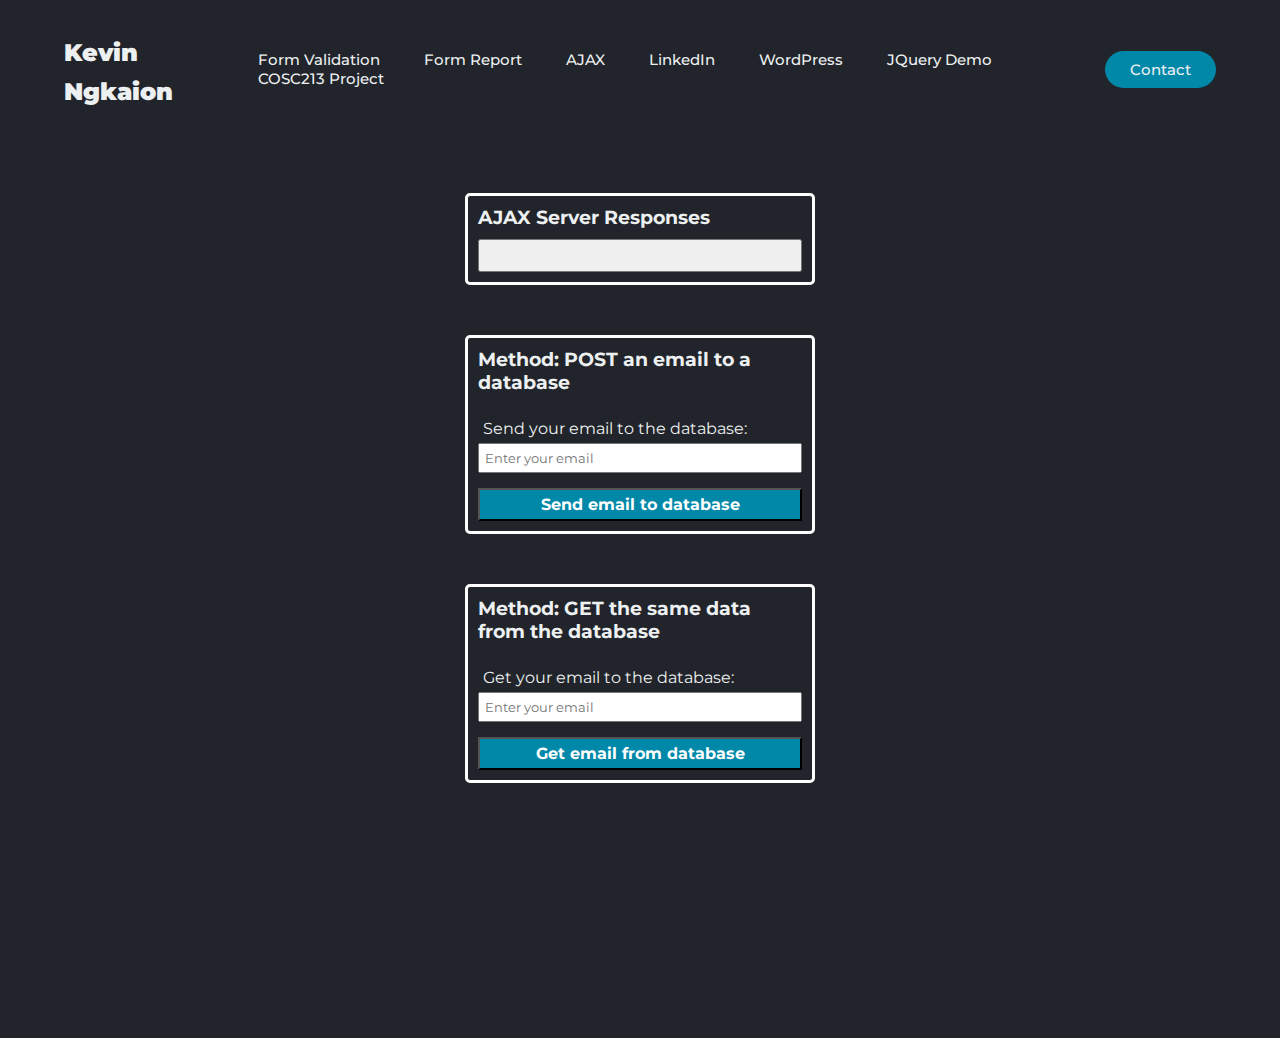
<file: ajaxGetPost.html>
<!DOCTYPE html>
<!--
Click nbfs://nbhost/SystemFileSystem/Templates/Licenses/license-default.txt to change this license
Click nbfs://nbhost/SystemFileSystem/Templates/Project/PHP/PHPProject.php to edit this template
-->
<html>

<head>
    <meta charset="UTF-8">
    <meta http-equiv="X-UA-Compatible" content="IE=edge">
    <title>AJAX GET versus POST</title>
    <meta name="description" content="Kevin Ngkaion's personal website">
    <meta name='viewport' content='width=device-width, initial-scale=1'>
    <link rel='stylesheet' href='styles.css'>
    <script src='scripts.js'></script>
</head>

<body>
    <header>
        <h1><a class='title' href="index.html">Kevin Ngkaion</a></h1>
        <nav>
            <ul class='navLinks'>
                <li><a href="formValidation.html">Form Validation</a></li>
                <li><a href="formReport.php">Form Report</a></li>
                <li><a href="ajaxGetPost.html">AJAX</a></li>
                <li><a href="https://www.linkedin.com/in/kevinngkaion/" target="_blank">LinkedIn</a></li>
                <li><a href="https://kevinngkaion.wordpress.com/" target="_blank">WordPress</a></li>
                <li><a href="jQueryDemo.html">JQuery Demo</a></li>
                <li><a href="Cosc213Project/index.php">COSC213 Project</a></li>
            </ul>
        </nav>
        <a class="contact" href="#"><button>Contact</button></a>
    </header>
    <main>
        <div class="container">
            <div class="innerContainer">
                <div class='formContainer'>
                    <form name='ajaxResponses' action='' method='POST'>
                        <h3>AJAX Server Responses</h3>
                        <div class='input valSubmit'>
                            <button type="button" onclick="loadDoc()">Responses from Server</button>
                        </div>
                    </form>
                </div>
        
                <div class="responseContainer">
                    <div id="ready1"></div>
                    <div id="ready2"></div>
                    <div id="ready3"></div>
                    <div id="ready4"></div>
                    <div id="demo"></div>
                </div>
                
            </div>
            <div class="innerContainer">
                <div class='formContainer'>
                    <form name='postEmail' action='' method='POST'>
                        <h3>Method: POST an email to a database</h3>
                        <div class="input" id="post" style="color: lightgreen"></div>
                        <div class="input">
                            <label for="postEmail">Send your email to the database:</label>
                            <input type="email" id="postEmail" name="email" placeholder="Enter your email" required>
                        </div>
                        <div class='input valSubmit'>
                            <input type="button" onclick="postToDB()" value="Send email to database">
                        </div>
                    </form>
                </div>
            </div>
            
            <div class="innterContainer">
                <div class='formContainer'>
                    <form name='postEmail' action='' method='GET'>
                        <h3>Method: GET the same data from the database</h3>
                        <div class="input" id="getResponse" style="color: lightgreen"></div>
                        <div class="input">
                            <label for="getEmail">Get your email to the database:</label>
                            <input type="text" id="getEmail" placeholder="Enter your email">
                        </div>
                        <div class='input valSubmit'>
                            <input type="button" onclick="getFromDB()" value="Get email from database">
                        </div>
                    </form>
                </div>
            </div>
        </div>
        
    </main>

</body>

</html>
</file>
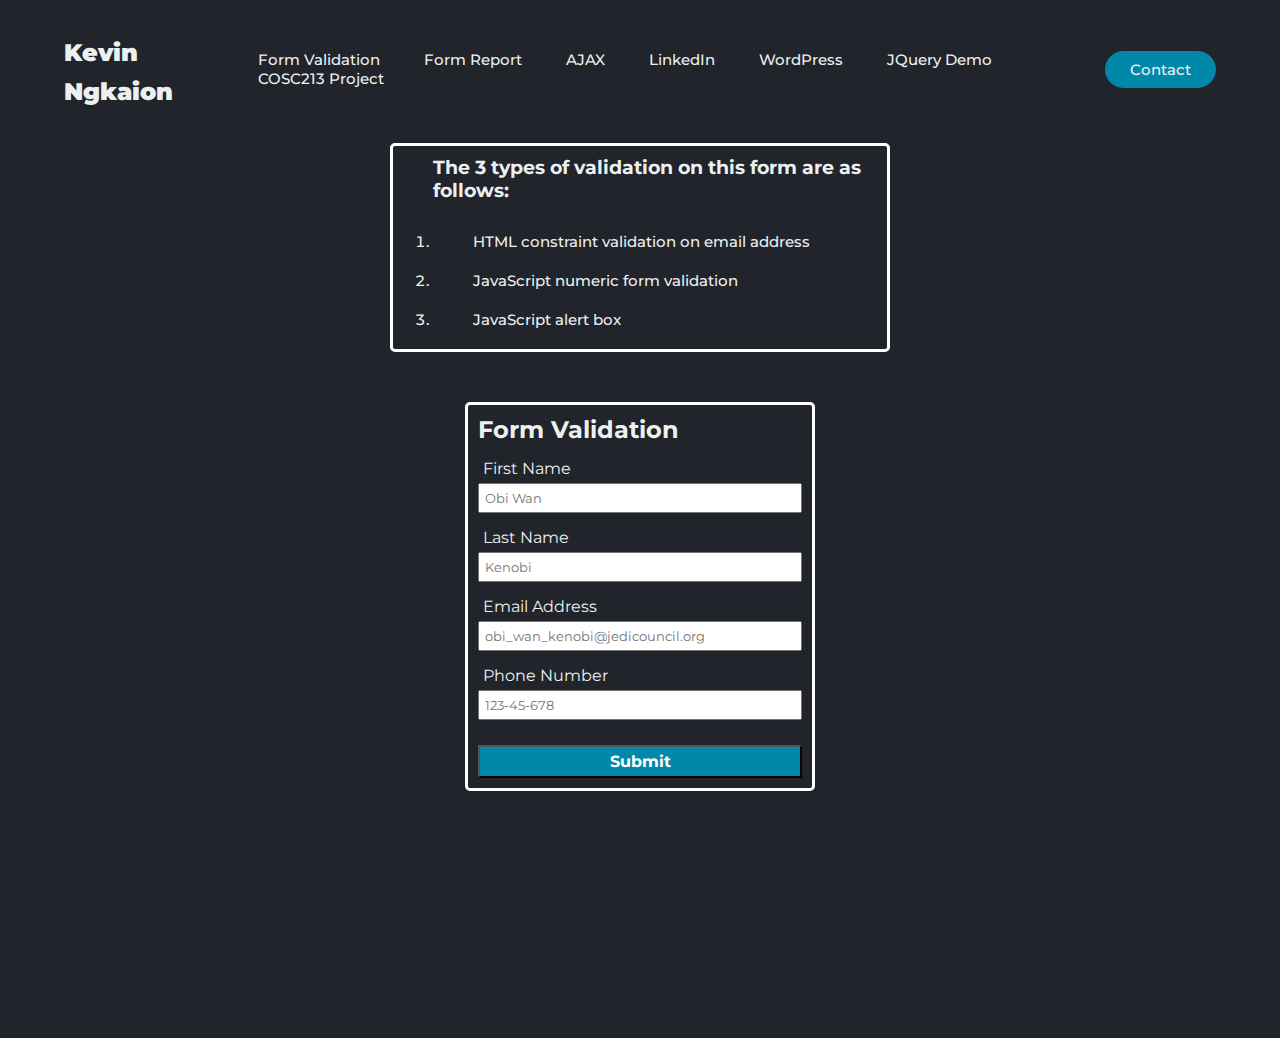
<file: formValidation.html>
<!DOCTYPE html>
<!--
Click nbfs://nbhost/SystemFileSystem/Templates/Licenses/license-default.txt to change this license
Click nbfs://nbhost/SystemFileSystem/Templates/Project/PHP/PHPProject.php to edit this template
-->
<html>
    <head>
        <meta charset="UTF-8">
        <meta http-equiv="X-UA-Compatible" content="IE=edge">
        <title>Form Validation</title>
        <meta name="description" content="Kevin Ngkaion's personal website">
        <meta name='viewport' content='width=device-width, initial-scale=1'>
        <link rel='stylesheet' href='styles.css'>
        <script src='scripts.js'></script>
    </head>
    <body>
        <header>
            <h1><a class='title' href="index.html">Kevin Ngkaion</a></h1>
            <nav>
                <ul class='navLinks'>
                    <li><a href="formValidation.html">Form Validation</a></li>
                    <li><a href="formReport.php">Form Report</a></li>
                    <li><a href="ajaxGetPost.html">AJAX</a></li>
                    <li><a href="https://www.linkedin.com/in/kevinngkaion/" target="_blank">LinkedIn</a></li>
                    <li><a href="https://kevinngkaion.wordpress.com/" target="_blank">WordPress</a></li>
                    <li><a href="jQueryDemo.html">JQuery Demo</a></li>
                    <li><a href="Cosc213Project/index.php">COSC213 Project</a></li>
                </ul>
            </nav>
            <a class="contact" href="#"><button>Contact</button></a>
        </header>
        <main>
            <div class='listContainer'>
                <h3>The 3 types of validation on this form are as follows:</h3>
                <ol>
                    <li>HTML constraint validation on email address</li>
                    <li>JavaScript numeric form validation</li>
                    <li>JavaScript alert box</li>
                </ol>
            </div>
            <div class='formContainer'>
                <form name='regForm' onsubmit="return validateForm()" action='saveData.php' method='POST'>
                    <h2>Form Validation</h2>
                    <div class='input'>
                        <label for='fname'>First Name</label>
                        <input id='fname' name='fname' type='text' placeholder='Obi Wan'>
                    </div>
                    <div class='input'>
                        <label for='lname'>Last Name</label>
                        <input id='lname' name='lname' type='text' placeholder='Kenobi'>
                    </div>
                    <div class='input'>
                        <label for='email'>Email Address</label>
                        <input id='email' name='email' type='email' placeholder='obi_wan_kenobi@jedicouncil.org' required>
                    </div>
                    <div class='input'>
                        <label for='phone'>Phone Number</label>
                        <input id='phone' name='phone' type='tel' placeholder="123-45-678">
                    </div>
                    <div class='input'><p style='font-weight: bold' id='alertBox' hidden>Last name cannot be empty</p></div>
                    <div class='input valSubmit'>
                        <input id='valSubmit' name='valSubmit' type='submit' value='Submit'>
                    </div>
                </form>
            </div>
        </main>
    </body>
</html>
</file>
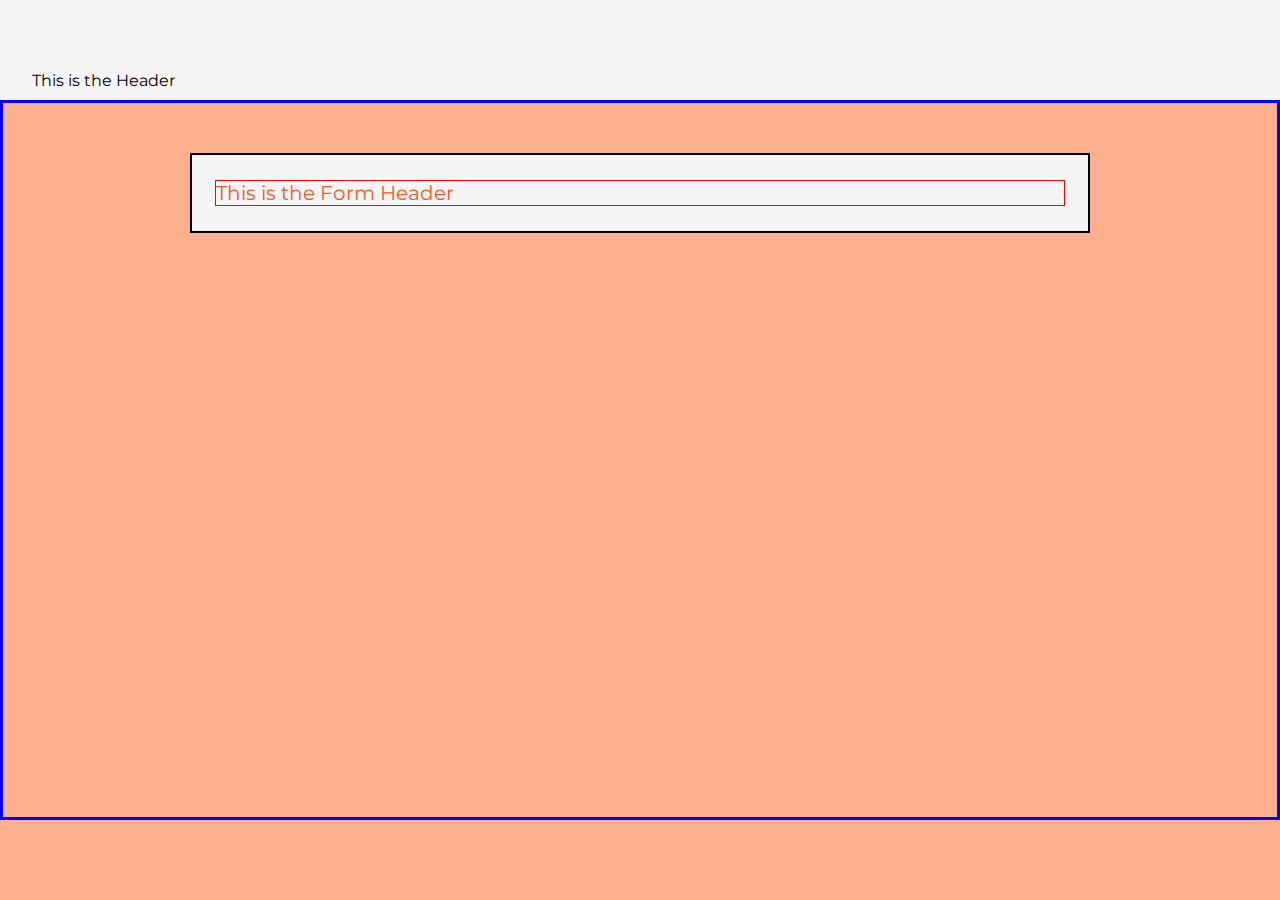
<file: Cosc213Project/apply.html>
<!DOCTYPE html>
<html>
    <head>
        <meta charset="utf-8">
        <meta http-equiv="X-UA-Compatible" content="IE=edge">
        <title>Apply</title>
        <meta name="description" content="">
        <meta name="viewport" content="width=device-width, initial-scale=1">
        <link rel="stylesheet" href="styles.css">
    </head>
    <header>
        This is the Header
    </header>
    <body>
        <div class="form-body">
            <div class="form-container">
                <div class="form-header">This is the Form Header</div>
            </div>
        </div>
        <!-- <div class='formContainer'>
            <form name='regForm' action='success.php' method='POST' enctype="multipart/form-data">
                <h2>Student Enrollment</h2>
                <h3>Student Information</h3>
                <div class='input'>
                    <label for='fname'>First Name</label>
                    <input id='fname' name='fname' type='text' placeholder='Obi Wan' required>
                </div>
                <div class='input'>
                    <label for='lname'>Last Name</label>
                    <input id='lname' name='lname' type='text' placeholder='Kenobi' required>
                </div>
                <div class='input'>
                    <label for='mname'>Middle Name</label>
                    <input id='mname' name='mname' type='text' placeholder='' required>
                </div>
                <div class='input'>
                    <label for='nickname'>Nickname</label>
                    <input id='nickname' name='nickname' type='text' placeholder='Old Ben'>
                </div>
                <div class='input'>
                    <label for='semail'>Student's Email</label>
                    <input id='semail' name='semail' type='email' placeholder='obi_wan_kenobi@jedicouncil.org' required>
                </div>
                <div class='input'>
                    <label for='phone'>Phone Number</label>
                    <input id='phone' name='phone' type='tel' placeholder="123-45-678">
                </div>
                <div class='input radio'>
                    <label for='sex'>Sex</label><br>
                    <input type="radio" name="sex" id="male" value="male" required>
                    <label for="male">Male</label>
                    <input type="radio" name="sex" id="female" value="female">
                    <label for="female">Female</label>
                </div>
                <div class="input date">
                    <label for="dob">Date of Birth</label>
                    <input type="date" name='dob' id='dob' required>
                </div>
                <div class='input'>
                    <label for='school'>School</label>
                    <input id='school' name='school' type='text' placeholder='Jedi Academy' required>
                </div>
                <!-- Vax Status will go here --
                <div class='input'>
                    <label for='photo'>Child's Photo</label>
                    <input id='photo' name='photo' type='file' accept="image/" required>
                </div>
                <div class="input select">
                    <label for="grade">Grade Level</label>
                    <select name="grade" id="grade">
                        <option value="K">Kinder</option>
                        <option value="1">Grade 1</option>
                        <option value="2">Grade 2</option>
                        <option value="3">Grade 3</option>
                        <option value="4">Grade 4</option>
                        <option value="5">Grade 5</option>
                        <option value="6">Grade 6</option>
                        <option value="7">Grade 7</option>
                        <option value="8">Grade 8</option>
                        <option value="9">Grade 9</option>
                        <option value="10">Grade 10</option>
                        <option value="11">Grade 11</option>
                        <option value="12">Grade 12</option>
                        <option value="U">Unenrolled</option>
                    </select>
                </div>
                <div class="input select">
                    <label for="program">Tutorial Program</label>
                    <select name="program" id="program">
                        <option value="1">Program 1</option>
                        <option value="2">Program 2</option>
                        <option value="3">Program 3</option>
                        <option value="4">Program 4</option>
                        <option value="5">Program 5</option>
                        <option value="6">Program 6</option>
                        <option value="7">Program 7</option>
                        <option value="8">Program 8</option>
                        <option value="9">Program 9</option>
                    </select>
                </div>
                <div class="input checkbox">
                    <label for="subjects">Select Subjects</label> <br>
                    <input type="checkbox" id="gsAll" name="subject" value="gsAll">
                    <label for="">GS All</label>
                    <input type="checkbox" id="gsMath" name="subject" value="gsMath">
                    <label for="gsMath">GS Math</label>
                    <input type="checkbox" id="gsScience" name="subject" value="gsScience">
                    <label for="gsScience">GS Science</label>
                    <input type="checkbox" id="gsReading" name="subject" value="gsReading">
                    <label for="gsReading">GS Reading</label>
                    <input type="checkbox" id="gsLang" name="subject" value="gsLang">
                    <label for="gsLang">GS Language</label>
                    <input type="checkbox" id="gsFil" name="subject" value="gsFil">
                    <label for="gsFil">GS Filipino</label>
                    <input type="checkbox" id="gsAP" name="subject" value="gsAP">
                    <label for="gsAP">GS AP/Sibika</label>
                    <input type="checkbox" id="hsMath" name="subject" value="hsMath">
                    <label for="hsMath">HS Math</label>
                    <input type="checkbox" id="hsScience" name="subject" value="hsScience">
                    <label for="hsScience">HS Science</label>
                    <input type="checkbox" id="hsEng" name="subject" value="hsEng">
                    <label for="hsEng">HS English</label>
                    <input type="checkbox" id="hsFil" name="subject" value="hsFil">
                    <label for="hsFil">HS Filipino</label>
                    <input type="checkbox" id="other" name="subject" value="other">
                    <label for="other">Other</label>
                </div>
                <h3>Parent Information</h3>
                <div class='input'>
                    <label for='ffname'>Father's First Name</label>
                    <input id='ffname' name='ffname' type='text' placeholder='Obi Wan' required>
                </div>
                <div class='input'>
                    <label for='flname'>Father's Last Name</label>
                    <input id='flname' name='flname' type='text' placeholder='Kenobi' required>
                </div>
                <div class='input'>
                    <label for='femail'>Father's Email</label>
                    <input id='femail' name='femail' type='email' placeholder='obi_wan_kenobi@jedicouncil.org' required>
                </div>
                <div class='input'>
                    <label for='fphone'>Father's Phone Number</label>
                    <input id='fphone' name='fphone' type='tel' placeholder="123-45-678">
                </div>
                <div class='input'>
                    <label for='foccupation'>Father's Occupation</label>
                    <input id='foccupation' name='foccupation' type='text' placeholder='' required>
                </div>
                <!--Mother--
                <div class='input'>
                    <label for='mfname'>Mother's First Name</label>
                    <input id='mfname' name='mfname' type='text' placeholder='Obi Wan' required>
                </div>
                <div class='input'>
                    <label for='mlname'>Mother's Last Name</label>
                    <input id='mlname' name='mlname' type='text' placeholder='Kenobi' required>
                </div>
                <div class='input'>
                    <label for='memail'>Mother's Email</label>
                    <input id='memail' name='memail' type='email' placeholder='obi_wan_kenobi@jedicouncil.org' required>
                </div>
                <div class='input'>
                    <label for='mphone'>Mother's Phone Number</label>
                    <input id='mphone' name='mphone' type='tel' placeholder="123-45-678">
                </div>  
                <div class='input'>
                    <label for='moccupation'>Mother's Occupation</label>
                    <input id='moccupation' name='fmccupation' type='text' placeholder='' required>
                </div>
              
                <div class='input submit'>
                    <input id='submit' name='submit' type='submit' value='Submit'>
                </div>
            </form>
        </div> -->
    </body>
</html>
</file>
<file: styles.css>
/* 
    Created on : Nov. 17, 2022, 9:56:34 p.m.
    Author     : kevin
*/
@import url('https://fonts.googleapis.com/css2?family=Montserrat:ital,wght@0,500;0,900;1,500&display=swap');
* {
    font-family: "Montserrat", sans-serif;
    box-sizing: border-box;
    margin: 0;
    padding: 0;    
}

.title {

    font-weight: 900;
    font-size: 24px;
    cursor: pointer;
}

li, a, button {
    font-weight: 500;
    font-size: 15px;
    color: #edf0f1;
    text-decoration: none;
}

header {
    display: flex;
    justify-content: space-between;
    align-items: center;
    padding: 30px 5%;
    background: #21242A;
    color: #edf0f1;
}

.navLinks{
    list-style: none;
}

.navLinks li {
    display: inline-block;
    padding: 0px 20px;
}

.navLinks li a {
    transition: all 0.3s ease 0s;
}

.navLinks li a:hover{
    color: #0088A9;
}

.contact button{
    padding: 9px 25px;
    background-color: rgba(0,136,169,1);
    border: none;
    border-radius: 50px;
    cursor: pointer;
    transition: all 0.3s ease 0s;
}

.contact button:hover{
    background-color: rgba(0,136,169,0.8);
}

main{
    display: flex;
    justify-content: flex-start;
    align-items: center;
    flex-direction: column;
    padding: 5px;
    height: 100vh;
    background: #21242A;
    color: #edf0f1;
}

.formContainer{
    margin: 50px;
    border: solid white;
    border-radius: 5px;
    width: 350px;
}

.formContainer * {
    padding: 5px;
}

.formContainer form h2{
    position: relative;
}

.formContainer form .input{
    display: flex;
    flex-direction: column;
}

.valSubmit input{
    margin-top: 5px;
    cursor: pointer;
    background-color: rgba(0,136,169,1);
    color: white;
    font-weight: bold;
    font-size: 16px;
}

#generateReport{
    padding: 5px;
    margin-top: 20px;
    background: #21242A;
}

/*.valSubmit input{
    margin-top: 5px;
    cursor: pointer;
    background-color: rgba(129, 203, 222,0.2);
    color: rgba(237, 240, 241, 0.1);
    font-weight: bold;
    font-size: 16px;
}*/

.listContainer{
    border: solid white;
    border-radius: 5px;
    width: 500px;
}

.listContainer *{
    padding: 10px 10px 10px 40px;
}

#success{
    margin-top: 20px;
}
table{
    margin-top: 20px;
    width: 800px;
}
table, td, th {
    padding: 10px;
    border: 2px solid white;
    border-collapse: collapse;
    text-align: center;
}
td {
    font-size: 14px;
}
th {
    background: #0088A9;
    color: #edf0f1;
}

tr:nth-child(odd){
    background: slategrey;
    color: #21242A;
}
</file>
<file: Cosc213Project/styles.css>
@import url('https://fonts.googleapis.com/css2?family=Montserrat:ital,wght@0,500;0,900;1,500&display=swap');
/*
YTC Orange = #f1592a
*/
* {
    font-family: "Montserrat", sans-serif;
    box-sizing: border-box;
    margin: 0;
    padding: 0;
}
header{
    background: whitesmoke;
    height: 100px;
    display: flex;
    justify-content: space-between;
    align-items: flex-end;
    padding: 10px 2.5%;
}

li, a, button {
    font-weight: 500;
    font-size: 15px;
    color: black;
    text-decoration: none;
}

#logo{
    height: 70px;
    width: 100%;
}

/* Form Styling */

body{
    background: rgb(255, 174, 142);
}
.form-body{
    display: flex;
    min-height: 80vh;
    justify-content: space-around;
    align-items: flex-start;
    padding-top: 50px;
    border: solid 3px blue;
}

.form-container{
    position: relative;
    max-width: 900px;
    width: 100%;
    border: solid 2px black;
    margin: 0 15px;
    padding: 20px;
    background: whitesmoke;
}

.form-header {
    position: relative;
    font-size: 20px;
    font-weight: 500px;
    color:#f1592a;
    margin: 5px 3px;
    border: solid 1pt red;
}
</file>
